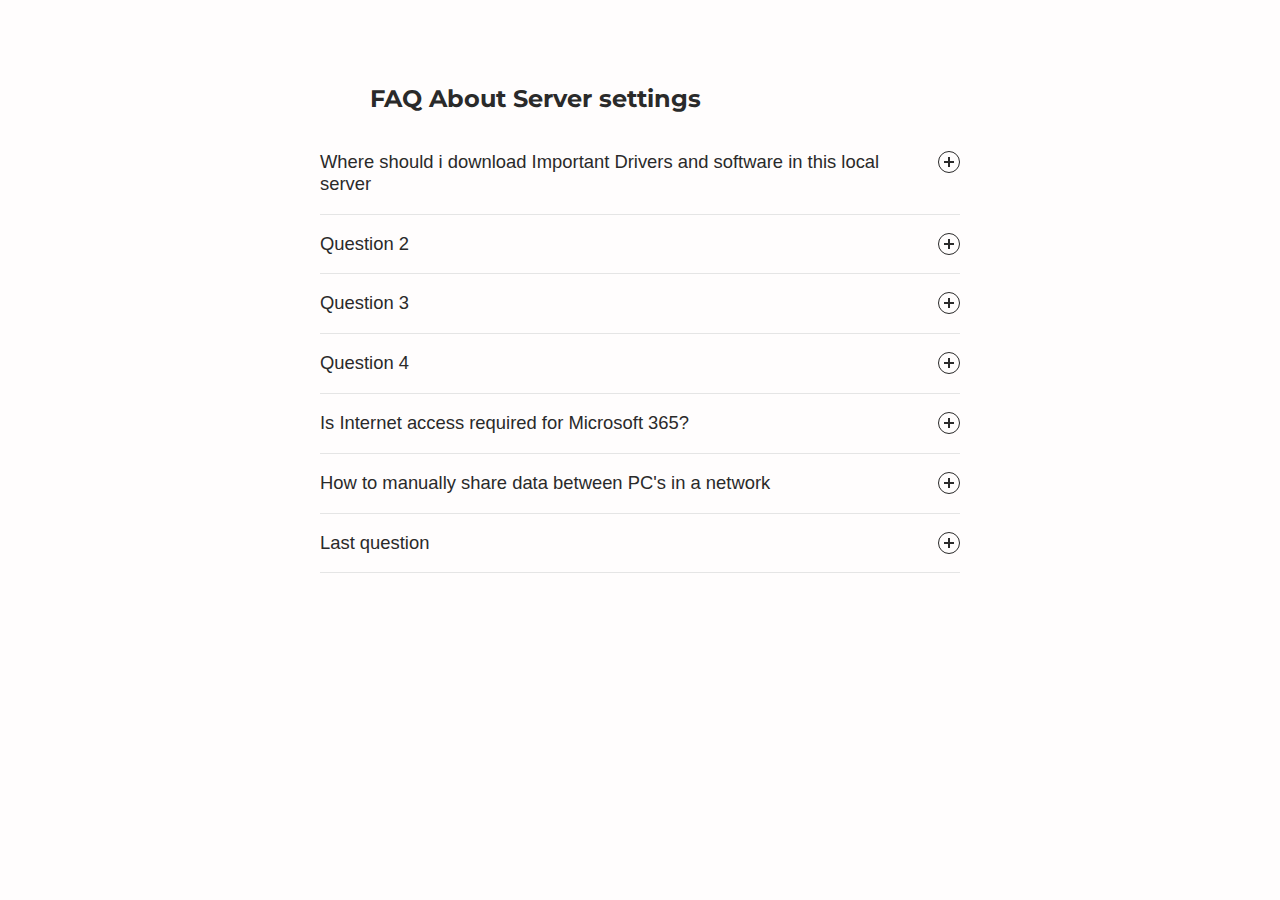
<file: FAQ/index.html>
<!DOCTYPE html>
<html lang="en">
<head>
    <meta charset="utf-8">
    <meta name="viewport" content="width=device-width,initial-scale=1">
    <title>FAQ About Server settings</title>
    <link rel="stylesheet" href="style.css">
</head>
<body>
    <div class="container">
        <h2>FAQ About Server settings</h2>
        <div class="accordins">
          <div class="accordin-items">
            <button id="accordin-btn1" aria-expanded="false">
              <span class="accordion-title">Where should i download Important Drivers and software in this local server</span>
              <span class="icon" aria-hidden="true"></span>
            </button>
            <div class="accordins-contents">
            <p>
            You can Download Important Drivers/Software from share/Download file section and It can be access only from local LAN server.
            </p>
            </div>
          </div>
          <div class="accordin-items">
            <button id="accordin-btn1" aria-expanded="false">
              <span class="accordion-title">Question 2</span>
              <span class="icon" aria-hidden="true"></span>
            </button>
            <div class="accordins-contents">
            <p>
            Answer 2
            </p>
            </div>
          </div>
          <div class="accordin-items">
            <button id="accordin-btn1" aria-expanded="false">
              <span class="accordion-title">Question 3</span>
              <span class="icon" aria-hidden="true"></span>
            </button>
            <div class="accordins-contents">
            <p>
                Answer 3
            </p>
            </div>
          </div>
          <div class="accordin-items">
            <button id="accordin-btn1" aria-expanded="false">
              <span class="accordion-title">Question 4</span>
              <span class="icon" aria-hidden="true"></span>
            </button>
            <div class="accordins-contents">
            <p>
            Answer 4
            </p>
            </div>
          </div>
          <div class="accordin-items">
            <button id="accordin-btn1" aria-expanded="false">
              <span class="accordion-title">Is Internet access required for Microsoft 365?</span>
              <span class="icon" aria-hidden="true"></span>
            </button>
            <div class="accordins-contents">
            <p>
                Internet access is required to install and activate all the latest releases of apps and services included in all Microsoft 365 subscription plans. Note that if you are an existing subscriber, you do not need to reinstall or purchase another subscription.
            </p>
            </div>
          </div>
          <div class="accordin-items">
            <button id="accordin-btn1" aria-expanded="false">
              <span class="accordion-title">How to manually share data between PC's in a network</span>
              <span class="icon" aria-hidden="true"></span>
            </button>
            <div class="accordins-contents">
            <p>
                You can share data manually using IP address. 
            </p>
            </div>
          </div>
          <div class="accordin-items">
            <button id="accordin-btn1" aria-expanded="false">
              <span class="accordion-title">Last question</span>
              <span class="icon" aria-hidden="true"></span>
            </button>
            <div class="accordins-contents">
            <p>             
            Answer  
            </p>
            </div>
          </div>            
        </div>
      </div>
<script src="script.js"></script>
</body>
</html>
</file>
<file: FAQ/style.css>
@import url('https://fonts.googleapis.com/css?family=Montserrat:300,400&display=swap');

* {
  box-sizing: border-box;
}
*::before, *::after {
    box-sizing: border-box;
}

body {
  margin: 0;
  padding: 0;
  font-family: 'Montserrat', sans-serif;
  color: #2a2a2a;
  display: flex;
  min-height: 100vh;
  background: rgb(255, 253, 253);
}

.container {
  margin: 0 auto;
  padding: 4rem;
  width: 48rem;
}
h2 {
    margin-left: 50px;
}

.accordins .accordin-items {
  border-bottom: 1px solid #e5e5e5;
}

.accordins .accordin-items button[aria-expanded='true'] {
  border-bottom: 1px solid #2a2a2a;
}

.accordins button {
  position: relative;
  display: block;
  text-align: left;
  width: 100%;
  padding: 1em 0;
  color: #2a2a2a;
  font-size: 1.15rem;
  font-weight: 400;
  border: none;
  background: none;
  outline: none;
}

.accordins button:hover,
.accordins button:focus {
  cursor: pointer;
  color: grey;
}

.accordins button:hover::after,
.accordins button:focus::after {
  cursor: pointer;
  color: grey;
  border: 1px solid grey;
}

.accordins button .accordion-title {
  padding: 1em 1.5em 1em 0;
}

.accordins button .icon {
  display: inline-block;
  position: absolute;
  top: 18px;
  right: 0;
  width: 22px;
  height: 22px;
  border: 1px solid;
  border-radius: 22px;
}

.accordins button .icon::before {
  display: block;
  position: absolute;
  content: '';
  top: 9px;
  left: 5px;
  width: 10px;
  height: 2px;
  background: currentColor;
}
.accordins button .icon::after {
  display: block;
  position: absolute;
  content: '';
  top: 5px;
  left: 9px;
  width: 2px;
  height: 10px;
  background: currentColor;
}

.accordins button[aria-expanded='true'] {
  color: #2a2a2a;
}
.accordins button[aria-expanded='true'] .icon::after {
  width: 0;
}
.accordins button[aria-expanded='true'] + .accordins-contents {
  opacity: 1;
  max-height: 9em;
  transition: all 200ms linear;
  will-change: opacity, max-height;
}
.accordins .accordins-contents {
  opacity: 0;
  max-height: 0;
  overflow: hidden;
  transition: opacity 200ms linear, max-height 200ms linear;
  will-change: opacity, max-height;
}
.accordins .accordins-contents p {
  font-size: 1rem;
  font-weight: 300;
  margin: 2em 0;
}
</file>
